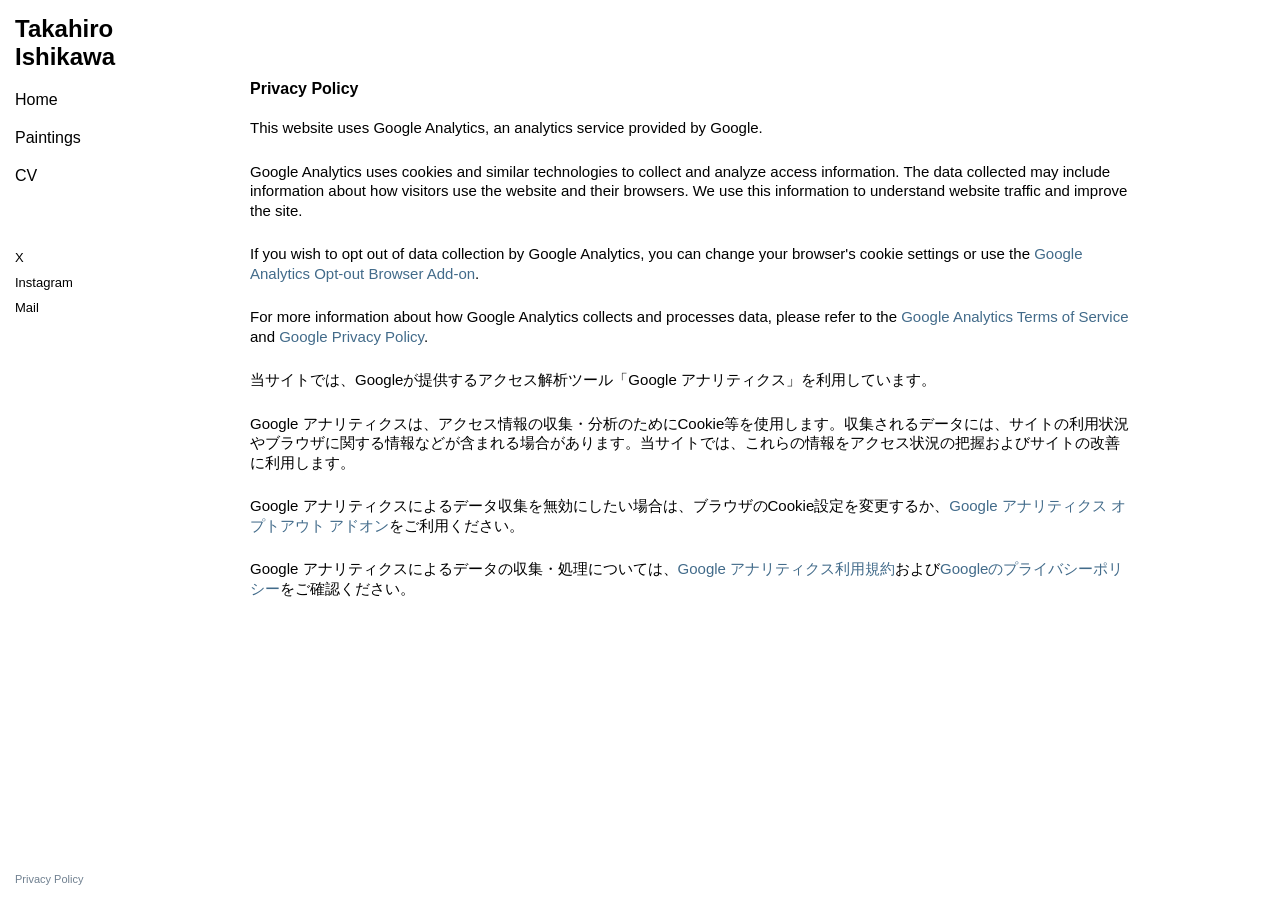
<file: html/privacy_policy.html>
<!DOCTYPE html>
<html lang="en">
<head>
    <meta charset="UTF-8">
    <meta http-equiv="X-UA-Compatible" content="IE=edge">
    <meta name="viewport" content="width=device-width, initial-scale=1.0">
    <title>Takahiro Ishikawa</title>
    <link rel="stylesheet" href="../css/menu.css">
    <link rel="stylesheet" href="../css/PP.css">
    <link rel="stylesheet" href="../css/RWD.css">

    <script src="../js/jquery-3.6.1.min.js"></script>
    <script src="../js/menu.js"></script>
</head>
<body>
        <!--jimi-->
        <div class="jimi">
            <div class="hamburger">
                <span></span>
                <span></span>
                <span></span>
            </div>
            <div class="logo-tk">
                <h1 class="logo-tk">Takahiro Ishikawa</h1>
            </div>    
            <nav class="menu">
                <h1 class="logo"><a href="../index.html">Takahiro<br>Ishikawa</a></h1>
                <ul>
                    <div class="menu-txt">  
                        <li class="menu-txt"><a href="../index.html">Home</a></li>
                        <li class="menu-txt"><a href="../html/paintings.html">Paintings</a></li>
                        <!--<li class="menu-txt"><a href="../html/drawing.html">Drawings</a></li>-->
                        <li class="menu-txt"><a href="../html/bio.html">CV</a></li> 
                        <!--<li class="menu-txt"><a href="../html/archive.html">Archive</a></li>-->
                    </div>
                    <div class="menu-txt2">
                        <li class="menu-txt2"><a href="https://x.com/marutakcity" target="_blank" rel="noreferrer noopener">X</a></li>
                        <li class="menu-txt2"><a href="https://www.instagram.com/_takahiro_ishikawa_/" target="_blank" rel="noreferrer noopener">Instagram</a></li>
                        <li class="menu-txt2"><a href="mailto:takahiro.ishkw@gmail.com" target="_blank" rel="noreferrer noopener">Mail</a></li>
                    </div>   
                </ul>
            <div class="menu-txt3">
                <a href="../html/privacy_policy.html">Privacy Policy</a>
            </div>
            </nav>
    
            <div class="t-container">
                <ul>
                    <h1 class="PP">Privacy Policy</h1>
                    <p class="paragraph">
                        This website uses Google Analytics, an analytics service provided by Google.
                    </p>
                    <p class="paragraph">
                        Google Analytics uses cookies and similar technologies to collect and analyze access information. The data collected may include information about how visitors use the website and their browsers. We use this information to understand website traffic and improve the site.
                    </p>
                    <p class="paragraph">
                        If you wish to opt out of data collection by Google Analytics, you can change your browser's cookie settings or use the <a href="https://tools.google.com/dlpage/gaoptout?hl=en" class="link" target="_blank" rel="noopener noreferrer">Google Analytics Opt-out Browser Add-on</a>.
                    </p>
                    <p class="paragraph">
                        For more information about how Google Analytics collects and processes data, please refer to the <a href="https://marketingplatform.google.com/about/analytics/terms/us/" class="link" target="_blank" rel="noopener noreferrer">Google Analytics Terms of Service</a> and <a href="https://policies.google.com/privacy?hl=en" class="link" target="_blank" rel="noopener noreferrer">Google Privacy Policy</a>.
                    </p>
                </ul>
                <ul>
                    <p class="paragraph">
                        当サイトでは、Googleが提供するアクセス解析ツール「Google アナリティクス」を利用しています。
                    </p>
                    <p class="paragraph">
                        Google アナリティクスは、アクセス情報の収集・分析のためにCookie等を使用します。収集されるデータには、サイトの利用状況やブラウザに関する情報などが含まれる場合があります。当サイトでは、これらの情報をアクセス状況の把握およびサイトの改善に利用します。
                    </p>
                    <p class="paragraph">
                        Google アナリティクスによるデータ収集を無効にしたい場合は、ブラウザのCookie設定を変更するか、<a href="https://tools.google.com/dlpage/gaoptout?hl=ja" class="link" target="_blank" rel="noopener noreferrer">Google アナリティクス オプトアウト アドオン</a>をご利用ください。
                    </p>
                    <p class="paragraph">
                        Google アナリティクスによるデータの収集・処理については、<a href="https://marketingplatform.google.com/about/analytics/terms/jp/" class="link" target="_blank" rel="noopener noreferrer">Google アナリティクス利用規約</a>および<a href="https://policies.google.com/privacy?hl=ja" class="link" target="_blank" rel="noopener noreferrer">Googleのプライバシーポリシー</a>をご確認ください。
                    </p>
                </ul>
            </div>
        </div>
</body>
</html>
</file>
<file: css/menu.css>
* {
    font-family: Helvetica, arial,sans-serif;
}
/*menu*/
.menu {
    position: fixed;
    top: 0;
    display: flex;
    flex-direction: column;
    background-color: rgb(255, 255, 255);
    height: 100vh;
    width : 150px;
    padding-left: 15px;
    padding-top : 15px;
    padding-bottom: 15px;
    box-sizing: border-box;
}
ul div.menu-txt2 {
    margin-top: 65px;
}
li.menu-txt {
    list-style-type: none;
    margin-top: 20px;
}
li.menu-txt2 {
    list-style-type: none;
    margin-top: 10px;
    font-size: 13px;
}
.menu-txt3 {
    margin-top: auto;
    font-size: 11px;
}
a {
    text-decoration: none;
    color: black;
}
a:hover {
    color: grey;
    transition: 0.4s;
}
.menu-txt3 a {
    color: slategray;
}

/*RWD*/
@media screen and (min-width:748px){
 .logo-tk {
    display: none;
}    
}

@media screen and (max-width:748px){
h1.logo-tk {
    font-size: 24px;
}
div.logo-tk{
    height: 82px;
    width: calc(100%);
    text-align: center;
    place-items: center;
    display: grid;
    position: fixed;
    background-color: white;
    top: 0;
    left: 0;
}

.menu {
    position: fixed;
    top: 0;
    display: flex;
    flex-direction: column;
    background-color: rgb(255, 255, 255);
    height: 100vh;
    width: 150px;
    padding-left: 0px;
    padding-top: 15px;
    padding-bottom: 15px;
    box-sizing: border-box;
}

/* Privacy Policyをメニューの下端に配置 */
.menu > .menu-txt3 {
    position: absolute;
    bottom: 15px;
    width: 100%;
    text-align: center;
    font-size: 11px;
}
.menu-txt3 a {
    color: rgb(255, 255, 255);
}
}
</file>
<file: css/PP.css>
/*Privacy policy*/

* {
    margin: 0;
    padding: 0;
    box-sizing: border-box;
    font-family: Helvetica, arial,sans-serif;
}

body {
    margin: 0 auto;
    max-width: 1280px;
    overflow: scroll;
    }
.jimi {
    display: flex; 
}

/*main*/

.t-container {
    padding: 60px 0 0 100px;
    background-color: #ffffff;
    margin: 0 150px 0 150px;
    display: block;
    width: calc(100%);
    height: 100%;
    font-size: 15px;
}
div.t-container h2 {
    padding: 0 0 20px 0;
}
div.t-container li {
    padding: 3px 0 3px 0;
    text-align: left;
    list-style-type: none;
}
h1.PP {
    margin: 20px 0 20px 0;
    color: black;
    font-size: medium;
}

p.paragraph {
    color: black;
    line-height: 130%;
    margin-bottom: 24px;
}

a.link {
    color: #426B8A;
}
a.link:hover {
    color: blue;
    transition: 0.4s;
}

/*RWD*/
@media screen and (max-width:748px){
    
/*RWD-main*/
body {
    width: 100%;
    max-width: 748px;
}
.t-container {
    margin: 0 30px 0 30px;
    padding: 80px 0 0 0px;
    display: block;
    text-align: center;
    width: 100%;
    height: 100%;
    font-size: 70%;
}
div.t-container ul li {
    text-align: left;
}
}
</file>
<file: css/RWD.css>
/*RWD*/
@media screen and (max-width:748px){
    
/*RWD-main*/
.main {
    padding-top: 75px;
}
    
/*RWD-menu*/

/*hamburger*/
.hamburger {
  display : block;
  position: fixed;
  float: left;
  z-index : 3;
  left :  20px;
  top   : 20px;
  width : 42px;
  height: 42px;
  cursor: pointer;
  text-align: center;
}
.hamburger span {
  display : block;
  position: absolute;
  width   : 30px;
  height  : 2px ;
  left    : 6px;
  background : #BBBBBB;
  -webkit-transition: 0.3s ease-in-out;
  -moz-transition   : 0.3s ease-in-out;
  transition        : 0.3s ease-in-out;
}
.hamburger span:nth-child(1) {
  top: 10px;
}
.hamburger span:nth-child(2) {
  top: 20px;
}
.hamburger span:nth-child(3) {
  top: 30px;
}

/* スマホメニューを開いてる時のボタン */
.hamburger.active span:nth-child(1) {
  top : 16px;
  left: 6px;
  background :#fff;
  -webkit-transform: rotate(-45deg);
  -moz-transform   : rotate(-45deg);
  transform        : rotate(-45deg);
}
          
.hamburger.active span:nth-child(2),
.hamburger.active span:nth-child(3) {
  top: 16px;
  background :#fff;
  -webkit-transform: rotate(45deg);
  -moz-transform   : rotate(45deg);
  transform        : rotate(45deg);
}

/* メニュー背景　*/
nav.menu {
  position: fixed;
  z-index : 2;
  top  : 0;
  left : 0;
  color: #fff;
  background: rgba(65, 55, 67, 0.6);
  text-align: center;
  width: 100%;
  transform: translateX(-100%);
  transition: all 0.6s;
}

/*menutext*/

nav.menu h1 a {
  color:white;
}

nav.menu ul {
  margin: 0 auto;
  padding: 0;
  width: 100%;          
}
          
nav.menu ul li {
  list-style-type: none;
  padding: 0;
  width: 100%;
  transition: .4s all;
}
nav.menu ul li:last-child {
  padding-bottom: 0;
}
/*nav.menu ul li:hover{
  background :#ddd
}*/
          
nav.menu ul li a {
  display: block;
  color: #fff;
  padding: 1em 0;
  text-decoration :none;
}

nav.menu ul li a:hover {
  color: rgba(241, 212, 245, 0.6);
  transition: .4s;
}
          
/* クリックでjQueryで追加・削除 */
nav.menu.active {
  opacity: 100;
  display: block;
  transform: translateX(0%);
}
}
</file>
